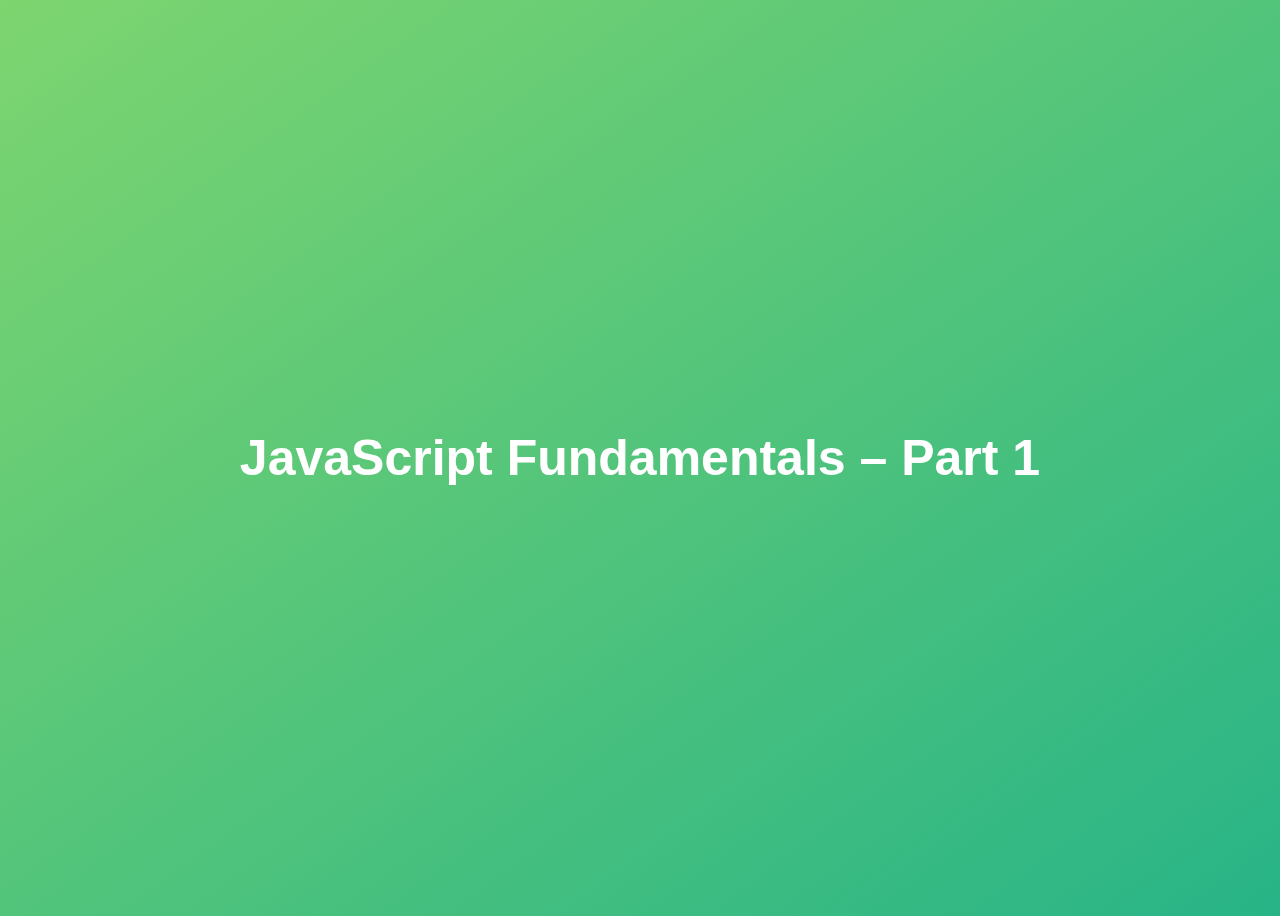
<file: index.html>
<!DOCTYPE html>
<html lang="en">
  <head>
    <meta charset="UTF-8" />
    <meta name="viewport" content="width=device-width, initial-scale=1.0" />
    <meta http-equiv="X-UA-Compatible" content="ie=edge" />
    <title>JavaScript Fundamentals – Part 1</title>
    <style>
      body {
        height: 100vh;
        display: flex;
        align-items: center;
        background: linear-gradient(to top left, #28b487, #7dd56f);
      }
      h1 {
        font-family: sans-serif;
        font-size: 50px;
        line-height: 1.3;
        width: 100%;
        padding: 30px;
        text-align: center;
        color: white;
      }
    </style>
    
  </head>
  <body>
    <h1>JavaScript Fundamentals – Part 1</h1>

    <script src="script.js"></script>
    <script src="assignments.js"></script>
  </body>
</html>
</file>
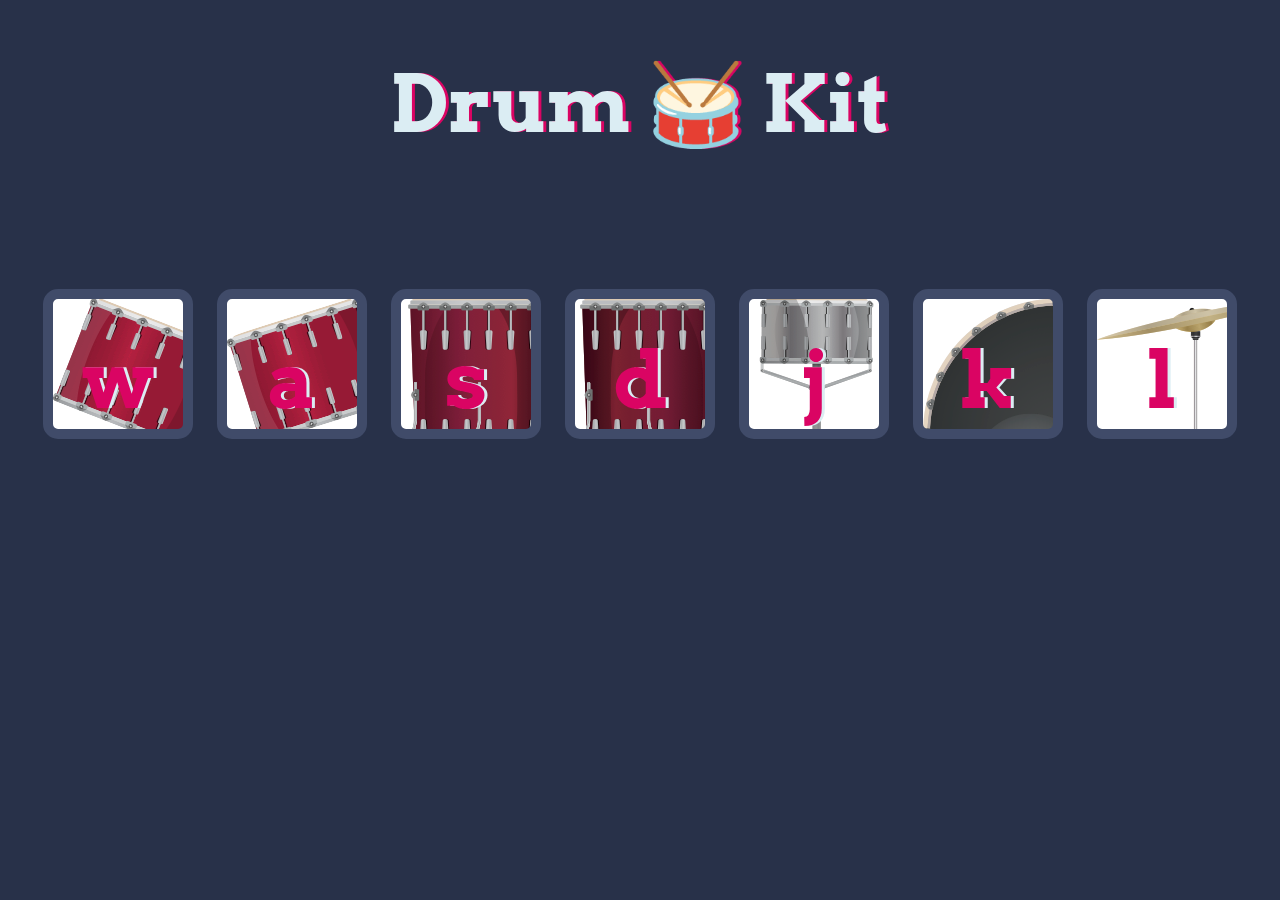
<file: Drum Kit Starting Files/index.html>
<!DOCTYPE html>
<html lang="en" dir="ltr">

<head>
  <meta charset="utf-8">
  <title>Drum Kit</title>
  <link rel="stylesheet" href="styles.css">
  <link href="https://fonts.googleapis.com/css?family=Arvo" rel="stylesheet">
</head>

<body>

  <h1 id="title">Drum 🥁 Kit</h1>
  <div class="set">
    <button class="w drum">w</button>
    <button class="a drum">a</button>
    <button class="s drum">s</button>
    <button class="d drum">d</button>
    <button class="j drum">j</button>
    <button class="k drum">k</button>
    <button class="l drum">l</button>
  </div>



  <script src="index.js"></script>
</body>

</html>
</file>
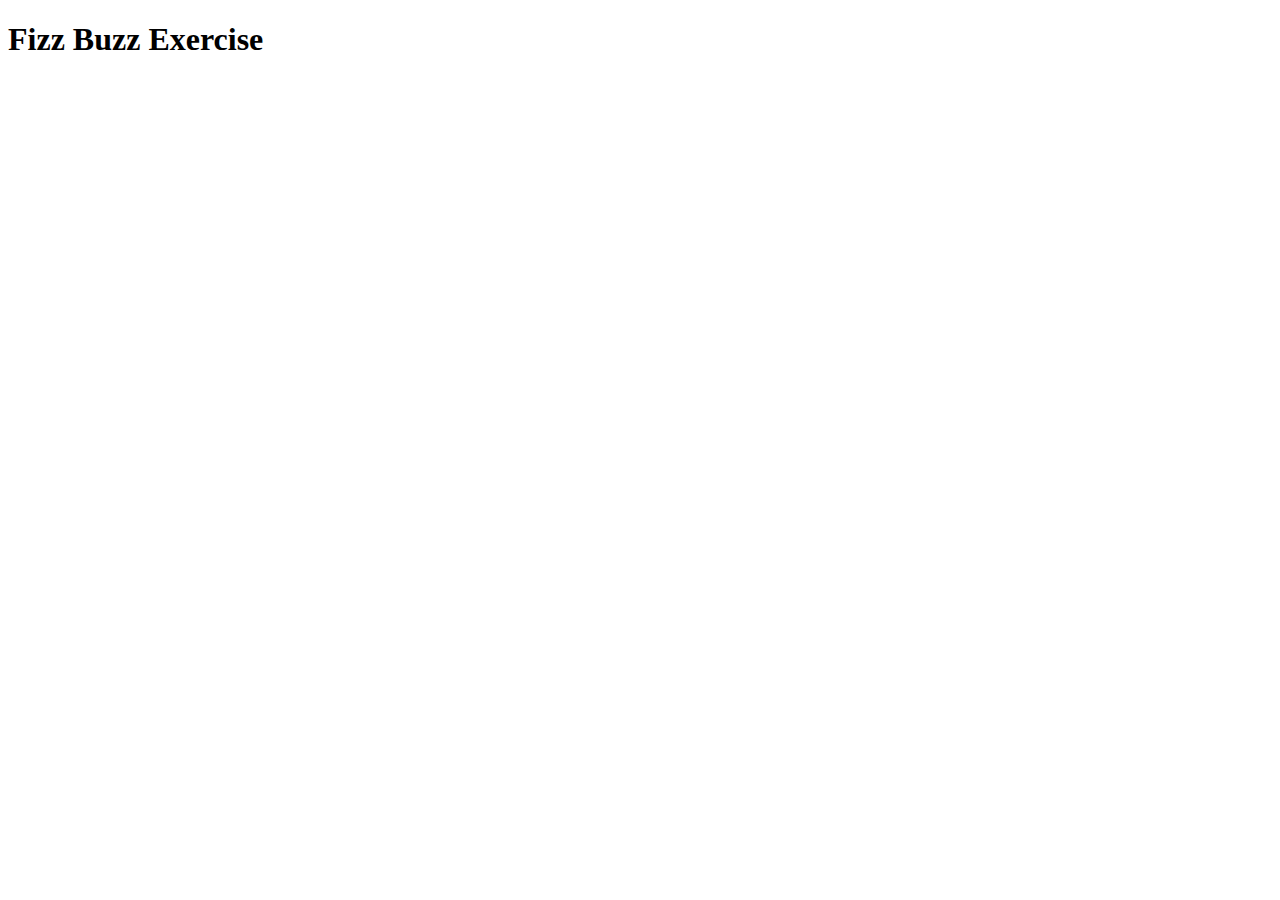
<file: Fizz Buzz JS Exercise/index.html>
<!DOCTYPE html>
<html lang="en">
<head>
    <meta charset="UTF-8">
    <meta name="viewport" content="width=device-width, initial-scale=1.0">
    <title>Fizz Buzz</title>
</head>
<body>
    <h1>Fizz Buzz Exercise</h1>

    <script src="script.js"></script>
</body>
</html>
</file>
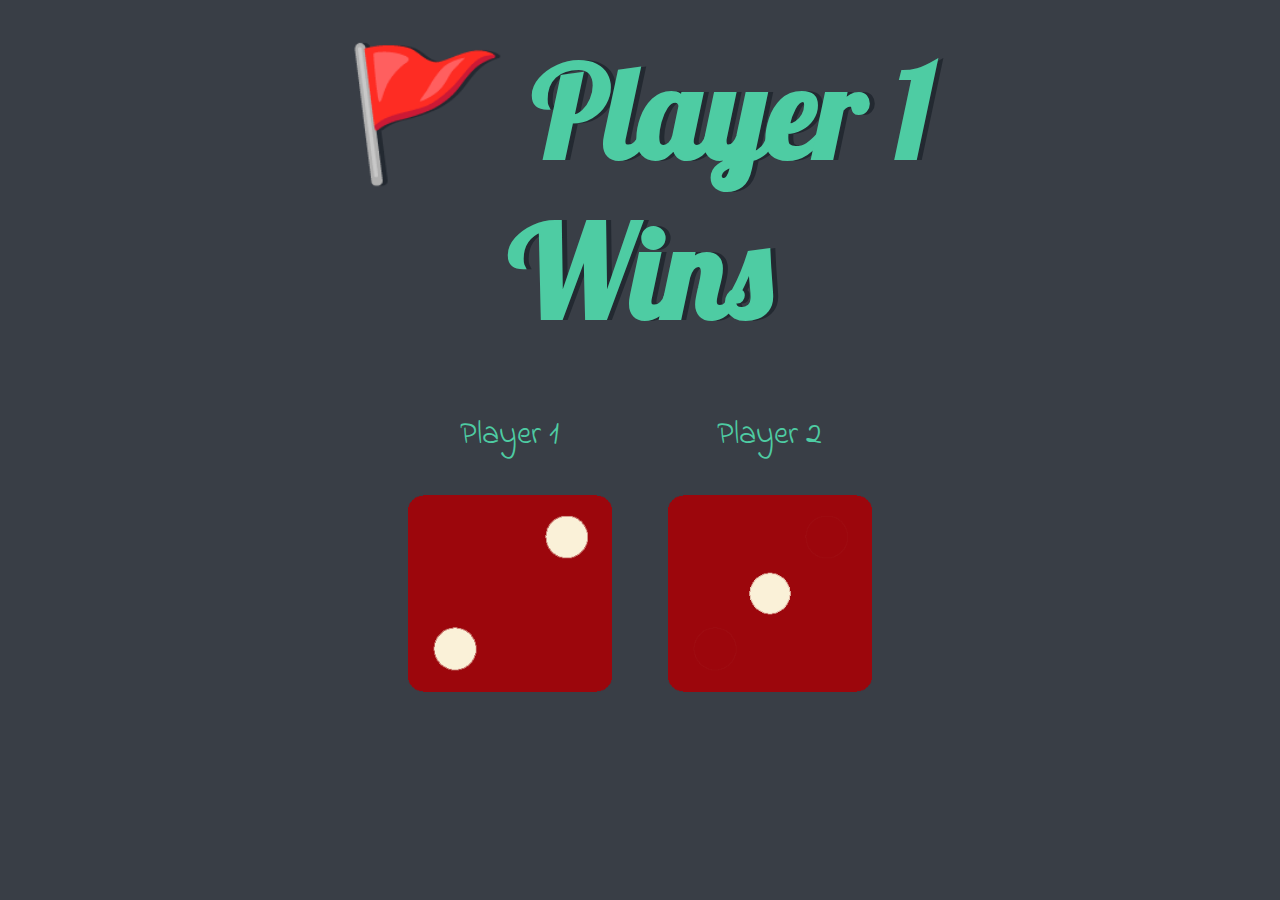
<file: Dicee Challenge/dicee.html>
<!DOCTYPE html>
<html lang="en" dir="ltr">
  <head>
    <meta charset="utf-8" />
    <title>Dicee</title>
    <link rel="stylesheet" href="styles.css" />
    <link
      href="https://fonts.googleapis.com/css?family=Indie+Flower|Lobster"
      rel="stylesheet"
    />
  </head>
  <body>
    <div class="container">
      <h1>Refresh Me</h1>

      <div class="dice">
        <p>Player 1</p>
        <img class="img1" src="./images/dice6.png" />
      </div>

      <div class="dice">
        <p>Player 2</p>
        <img class="img2" src="./images/dice6.png" />
      </div>
    </div>


    <script src="index.js"></script>
  </body>
</html>
</file>
<file: Drum Kit Starting Files/styles.css>
body {
  text-align: center;
  background-color: #283149;
}

h1 {
  font-size: 5rem;
  color: #DBEDF3;
  font-family: "Arvo", cursive;
  text-shadow: 3px 0 #DA0463;

}

footer {
  color: #DBEDF3;
  font-family: sans-serif;
}

.w {
  background-image: url('images/tom1.png');

}

.a {
  background-image: url('images/tom2.png');
}

.s {
  background-image: url('images/tom3.png');
}

.d {
 background-image: url('images/tom4.png');
}

.j {
 background-image: url('images/snare.png');
}

.k {
 background-image: url('images/kick.png');
}

.l {
 background-image: url('images/crash.png');
}

.set {
  margin: 10% auto;
}

.game-over {
  background-color: red;
  opacity: 0.8;
}

.pressed {
  box-shadow: 0 3px 4px 0 #DBEDF3;
  opacity: 0.5;
}

.red {
  color: red;
}

.drum {
  outline: none;
  border: 10px solid #404B69;
  font-size: 5rem;
  font-family: 'Arvo', cursive;
  line-height: 2;
  font-weight: 900;
  color: #DA0463;
  text-shadow: 3px 0 #DBEDF3;
  border-radius: 15px;
  display: inline-block;
  width: 150px;
  height: 150px;
  text-align: center;
  margin: 10px;
  background-color: white;
}
</file>
<file: Dicee Challenge/styles.css>
.container {
  width: 70%;
  margin: auto;
  text-align: center;
}

.dice {
  text-align: center;
  display: inline-block;

}

body {
  background-color: #393E46;
}

h1 {
  margin: 30px;
  font-family: 'Lobster', cursive;
  text-shadow: 5px 0 #232931;
  font-size: 8rem;
  color: #4ECCA3;
}

p {
  font-size: 2rem;
  color: #4ECCA3;
  font-family: 'Indie Flower', cursive;
}

img {
  width: 80%;
}

footer {
  margin-top: 5%;
  color: #EEEEEE;
  text-align: center;
  font-family: 'Indie Flower', cursive;

}
</file>
